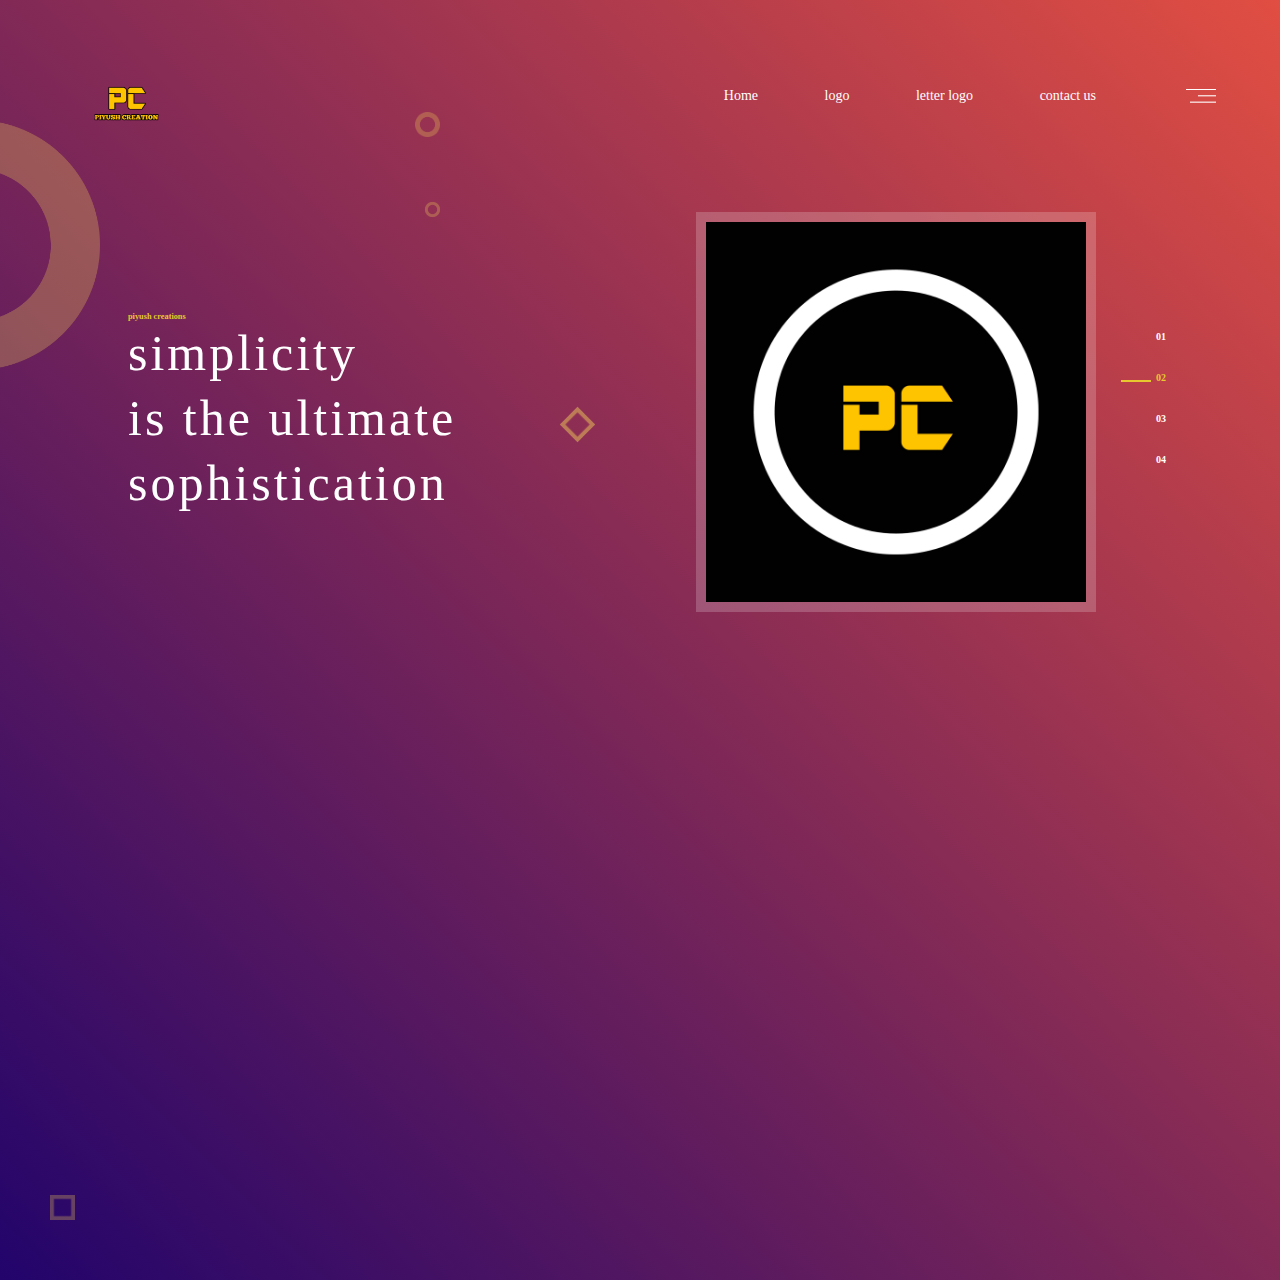
<file: index.html>
<!DOCTYPE html>
<html lang="en">
<head>
  <meta charset="UTF-8">
  <meta http-equiv="X-UA-Compatible" content="IE=Edge">
  <meta name="viewport" content="width=device-width, initial-scale=1">

  <title>photo gallery website</title>
  
  <!-- HTML -->
  

  <!-- Custom Styles -->
  <link rel="stylesheet" href="style.css">
</head>

<body>
  <div class="container">
    <div class="navbar">
      <img src="/20211013_145636.png" alt="not image found" class="logo">
      <nav>
        <ul>
          <li><a href=" /index.html">Home</a></li>
          <li><a href="/logo.html ">logo</a></li>
          <li><a href="/index2.html">letter logo</a></li>
          <li><a href="#">contact us</a></li>
        </ul>
      </nav>
      <img src="/menu.png" alt="not image found" class="menu_icon">
    </div>
    <div class="row">
      <div class="col">
        <div class="text_box">
          <h5>piyush creations</h5>
          <h1><b>simplicity </b><br> is the <b>ultimate</b> sophistication</h1>
        </div>
        <img src="/circle.png" class="small_iocn1">
        <img src="/circle.png" class="small_iocn2">
        <img src="/square.png" class="small_iocn3">
      </div>
      <div class="col">
        <div class="gallery_box">
          <img src="/20211013_145050.jpg" id="gallery">
          <ul>
            <li class="btn">01</li>
            <li class="btn active">02</li>
            <li class="btn">03</li>
            <li class="btn">04</li>
          </ul>
        </div>
      </div> 
    </div>
  <img src="circle.png" class="small_iocn4">
  <img src="square.png" class="small_iocn5">
  
  

  <!-- Project -->
  <script src="main.js"></script>
</body>
</html>
</file>
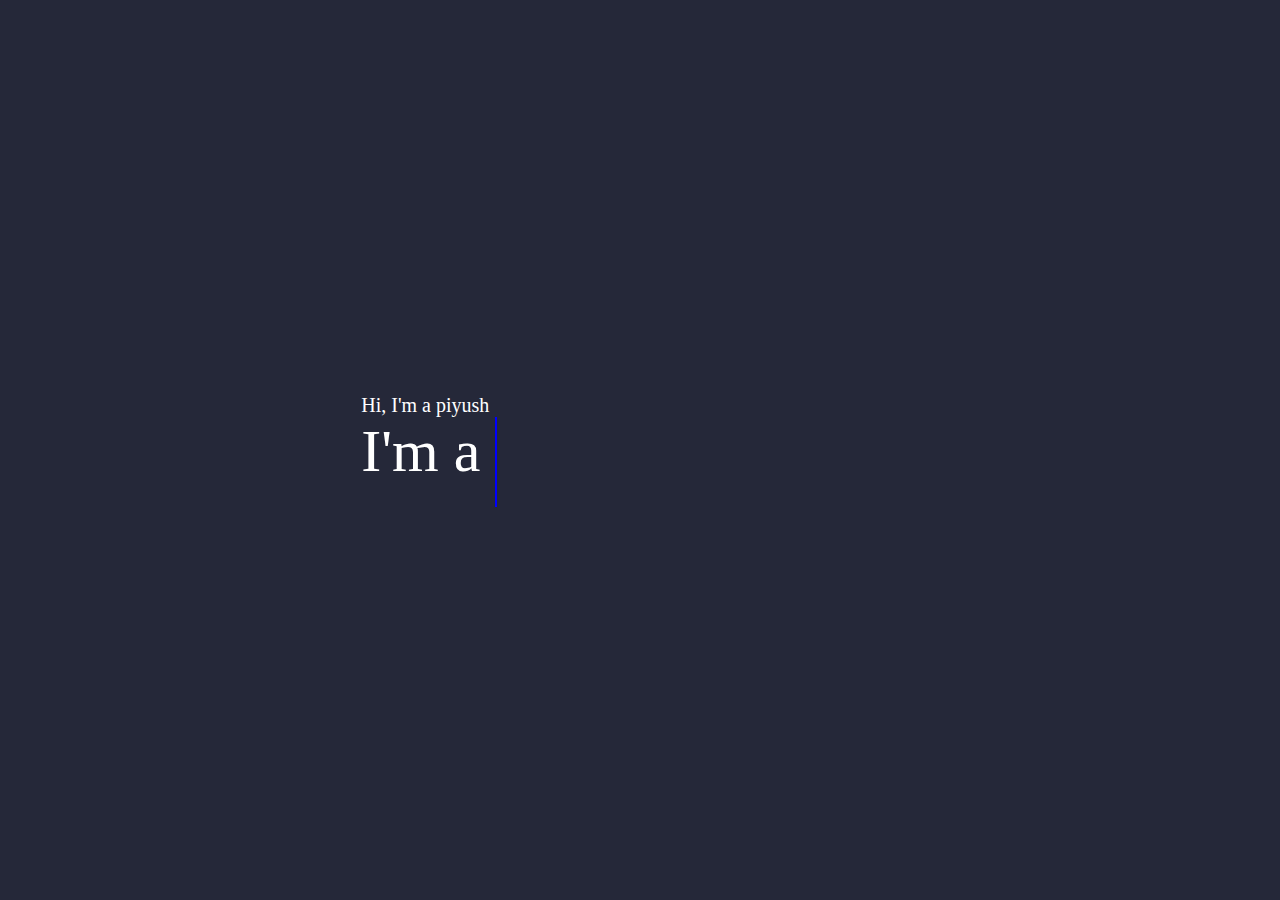
<file: index2.html>
<!DOCTYPE html>
<html lang="en">
<head>
  <meta charset="UTF-8">
  <meta http-equiv="X-UA-Compatible" content="IE=Edge">
  <meta name="viewport" content="width=device-width, initial-scale=1">

  <title>logo letter</title>
  
  <!-- HTML -->
  

  <!-- Custom Styles -->
  <link rel="stylesheet" href="style2.css">
</head>

<body>
  <div class="container">
    <h1>Hi, I'm a piyush</h1>
    <div class="wapper">
      <div class="fix_text">I'm a</div>
      <div class="moving_text">
        <ul>
          <li><span>Developer...</span></li>
          <li><span>designer...</span></li>
          <li><span>logo design...</span></li>
         <li><span>Web site design...</span></li>
        </ul>
      </div>
    </div>
  </div> 
  <!-- Project -->
  <script src="main.js"></script>
</body>
</html>
</file>
<file: style.css>
*{
  margin: 0;
  padding: 0;
  box-sizing: border-box;
}

html {
  font-size: 62.5%;
}

.container{
  width: 100%;
  height: 100vw;
  background: linear-gradient(45deg,#22046b,#e14e42);
  color: #fff;
  position: relative;
}

.navbar{
  width: 90%;
  height: 15vw;
  margin: auto;
  display: flex;
  align-items: center
}

.logo{
  width: 125px;
  cursor: pointer;
}

.menu_icon{
  width: 30px;
  cursor: pointer;
  margin-left: 88px;
}

nav{
  flex: 1;
  text-align: right;
}

nav ul li{
  list-style: none;
  display: inline-block;
  margin-left: 60px;
}

nav ul li a{
  text-decoration: none;
  color: #fff;
  font-size: 14px;
  padding: 5px 2px;
}

nav ul li a:hover{
  color: #e7c82f;
}

.row{
  width: 80%;
  min-height: 85vh;
  margin: auto;
  display: flex;
  flex-wrap: wrap; 
}

.col{
  margin: 20px 0;
  flex-basis: 50%;
  min-width: 300px;
  height: 100%;
  position: relative;
}

.text_box{
  max-width: 400px;
  margin-top: 100px;
}

.text_box h5{
  color: #e7c82f;
}

.text_box h1{
  font-size: 50px;
  font-weight: 100;
  letter-spacing: 3px;
  line-height: 65px;
}

.gallery_box{
  width: 400px;
  position: relative;
  margin: auto;
}

.gallery_box img{
  width: 100%;
  border: 10px solid rgba(255, 255, 255, 0.2);
  box-sizing: border-box;
}

.gallery_box ul{
  position: absolute;
  right: -100px;
  top: 50%;
  transform: translateY(-50%);
}

.gallery_box ul li{
  list-style: none;
  font-style: 16px;
  font-weight: bold;
  padding: 0 30px;
  margin-bottom: 30px;
  cursor: pointer;
  position: relative;
}

.gallery_box .active{
  color: #e7c82f;
}

.gallery_box ul li::after{
  content: '';
  width: 30px;
  height: 2px;
  background: transparent;
  position: absolute;
  top: 8px;
  left: -5px;
}

.gallery_box .active::after {
  background: #e7c82f;
}


.small_iocn1{
  width: 15px;
  position: absolute;
  right: 200px;
  top: -10px;
  opacity: 0.3;
}

.small_iocn2{
  width: 25px;
  position: absolute;
  right: 200px;
  top: -100px;
  opacity: 0.3;
}

.small_iocn3{
  width: 25px;
  position: absolute;
  top: 200px;
  right: 50px;
  opacity: 0.5;
  transform: rotate(45deg);
}

.small_iocn4{
  width: 250px;
  position: absolute;
  top: 120px;
  left: -150px;
  opacity: 0.3;
}

.small_iocn5{
  width: 25px;
  position: absolute;
  bottom: 60px;
  left: 50px;
  opacity: 0.3;
  
}
</file>
<file: style2.css>
*{
  padding: 0;
  margin: 0;
  box-sizing: border-box;
}

html {
  font-size: 62.5%;
}

body{
  display: flex;
  align-items: center;
  justify-content: center;
  height: 100vh;
  background: #252839;
}

.container h1{
  font-style: 60px;
  color: #fff;
  font-weight: 500;
}

.wapper{
  display: inline-flex;
}

.fix_text{
  color: white;
  font-size: 60px;
  font-weight: 400;
}

.moving_text{
  margin-left: 15px;
  height: 90px;
  line-height: 90px;
  overflow: hidden;
}

.moving_text li{
  color: blue;
  list-style: none;
  font-size: 60px;
  font-weight: 500;
  position: relative;
  top: 0;
  animation: move 6s steps(4) infinite;
}

@keyframes move{
  100%{
    top: -360px;
  }
}

.moving_text li span:after{
  content: '';
  position: absolute;
  left: 0;
  height:100%;
  width: 100%;
  background: #252839;
  border-left: 2px solid blue;
  animation: type 1.5s steps(10) infinite;
}

@keyframes type {
 100%{
   left: 100%;
   margin: 0 -35px 0 35px;
 }
}
</file>
